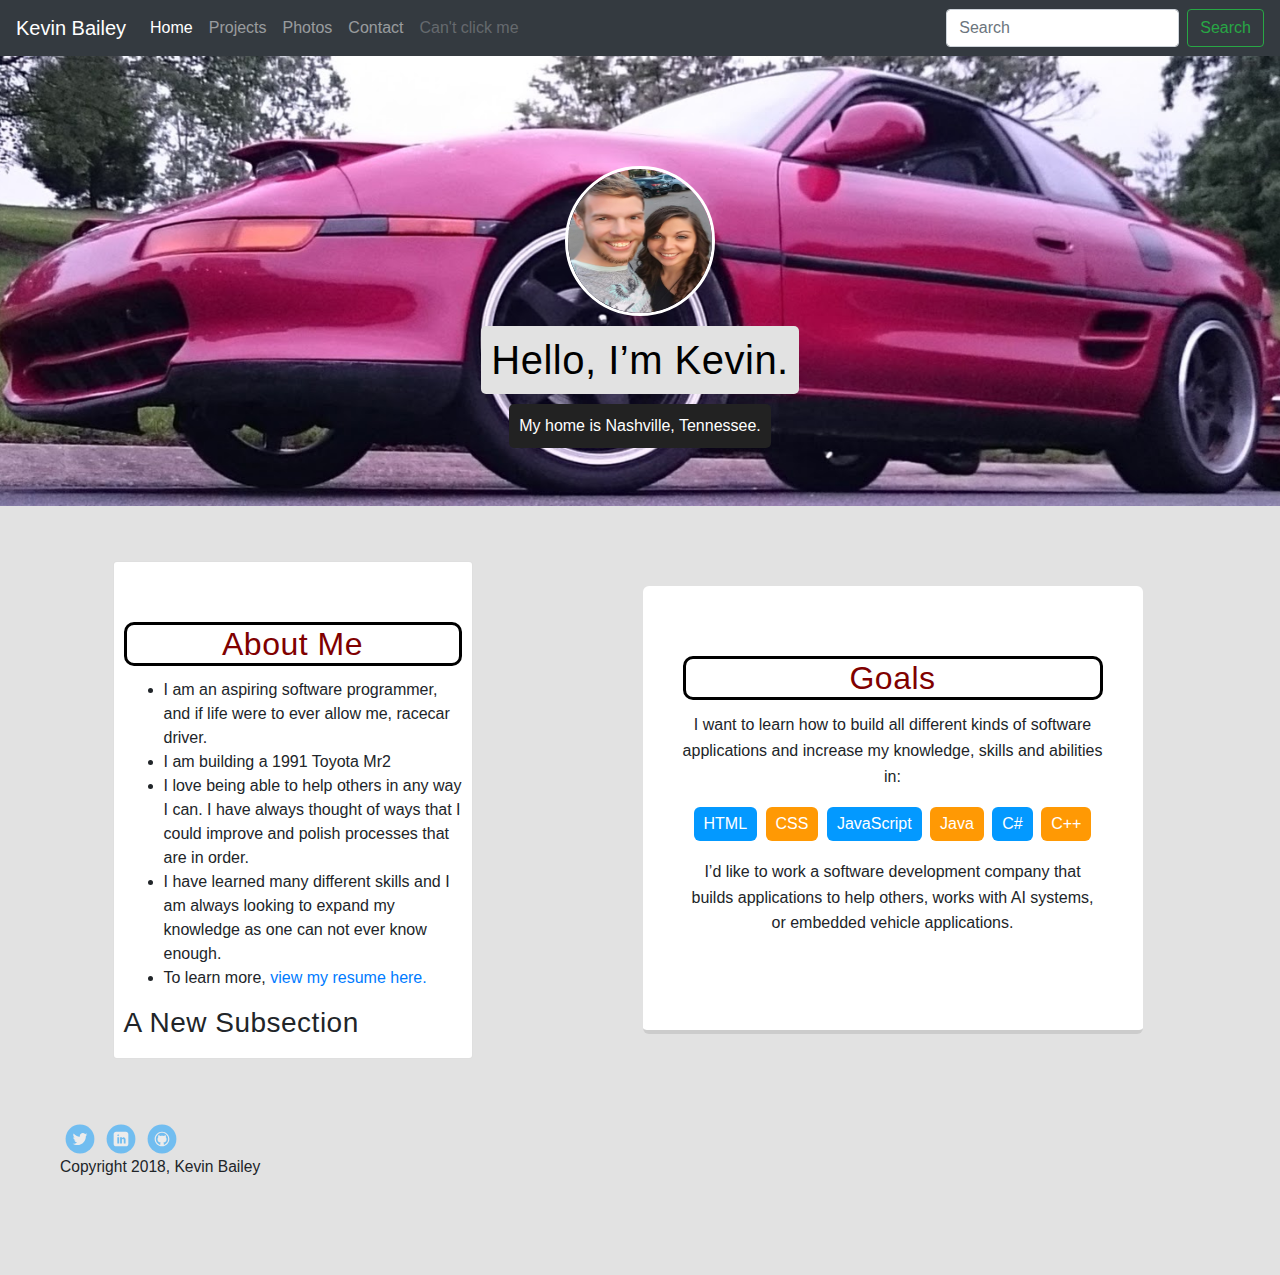
<file: project/index.html>
<!doctype html>
<html lang="en">
  <head>
      <meta charset="utf-8">
      <title>Kevin Bailey's Profile</title>
      <meta name="viewport" content="width=device-width, initial-scale=1.0">
      <link rel="stylesheet" href="styles.css">
      <link href="https://fonts.googleapis.com/css?family=Lato" rel="stylesheet">
      <link rel="stylesheet" href="https://maxcdn.bootstrapcdn.com/bootstrap/4.0.0/css/bootstrap.min.css" integrity="sha384-Gn5384xqQ1aoWXA+058RXPxPg6fy4IWvTNh0E263XmFcJlSAwiGgFAW/dAiS6JXm" crossorigin="anonymous">
  </head>
  <body id="index">
    <!-- <div class="main-nav">
        <ul class="nav">
          <li class="name">Kevin Bailey</li>
          <li><a href="index.html">Home</a></li>
          <li><a href="resume.html">Experience</a></li>
          <li><a href="photos.html">Photos</a></li>
          <li><a href="Contact.html">Contact Me</a></li>
        </ul>
    </div> -->
    <nav class="navbar navbar-expand-lg navbar-dark bg-dark">
      <a class="navbar-brand" href="#">Kevin Bailey</a>
      <button class="navbar-toggler" type="button" data-toggle="collapse" data-target="#navbarSupportedContent" aria-controls="navbarSupportedContent" aria-expanded="false" aria-label="Toggle navigation">
        <span class="navbar-toggler-icon"></span>
      </button>
    
      <div class="collapse navbar-collapse" id="navbarSupportedContent">
        <ul class="navbar-nav mr-auto">
          <li class="nav-item active">
            <a class="nav-link" href="index.html">Home <span class="sr-only">(current)</span></a>
          </li>
          <li class="nav-item">
            <a class="nav-link" href="resume.html">Projects</a>
          </li>
          <li class="nav-item">
            <a class="nav-link" href="photos.html">Photos</a>
          </li>
          <li class="nav-item">
            <a class="nav-link" href="Contact.html">Contact</a>
          </li>
          <li class="nav-item">
            <a class="nav-link disabled" href="broken.html">Can't click me</a>
          </li>
        </ul>
        <form class="form-inline my-2 my-lg-0">
          <input class="form-control mr-sm-2" type="search" placeholder="Search" aria-label="Search">
          <button class="btn btn-outline-success my-2 my-sm-0" type="submit">Search</button>
        </form>
      </div>
    </nav>

    <header id="maria">
      <img src="images/Kevin-and-Kala.jpg" alt="Part of The Kevin" class="profile-image">
      <h1 class="tag name">Hello, I’m Kevin.</h1>
      <p class="tag location">My home is Nashville, Tennessee.</p>
    </header>

    <main class="flex">
      <div class="card">
        <h2 class="card-title">About Me</h2>
        <ul>
            <li>I am an aspiring software programmer, and if life were to ever allow me, racecar driver.</li>
            <li>I am building a 1991 Toyota Mr2</li>
            <li>I love being able to help others in any way I can. I have always thought of ways that I could improve and polish processes that are in order.</li>
            <li>I have learned many different skills and I am always looking to expand my knowledge <base href=""> as one can not ever know enough. </li>
            <li>To learn more, <a href="resume.html">view my resume here.</a></li>
         </ul>
         <h3>A New Subsection</h3>
      </div>

      <div class="card2">
        <h2 class="card-title">Goals</h2>
        <p>I want to learn how to build all different kinds of software applications and increase my knowledge, skills and abilities in:</p>
        <ul class="skills">
          <li>HTML</li>
          <li>CSS</li>
          <li>JavaScript</li>
          <li>Java</li>
          <li>C#</li>
          <li>C++</li>
        </ul>
        <p>I’d like to work a software development company that builds applications to help others, works with AI systems, or embedded vehicle applications.</p>
      </div>

    </main>
    <footer>
      <ul>
        <li><a href="#" class="social twitter">Twitter</a></li>
        <li><a href="https://www.linkedin.com/in/kevin-bailey-a70630178/" class="social linkedin">LinkedIn</a></li>
        <li><a href="https://github.com/redSW20" class="social github">Github</a></li>
      </ul>
      <p class="copyright">Copyright 2018, Kevin Bailey</p>
    </footer>
    <script src="https://code.jquery.com/jquery-3.2.1.slim.min.js" integrity="sha384-KJ3o2DKtIkvYIK3UENzmM7KCkRr/rE9/Qpg6aAZGJwFDMVNA/GpGFF93hXpG5KkN" crossorigin="anonymous"></script>
    <script src="https://cdnjs.cloudflare.com/ajax/libs/popper.js/1.12.9/umd/popper.min.js" integrity="sha384-ApNbgh9B+Y1QKtv3Rn7W3mgPxhU9K/ScQsAP7hUibX39j7fakFPskvXusvfa0b4Q" crossorigin="anonymous"></script>
    <script src="https://maxcdn.bootstrapcdn.com/bootstrap/4.0.0/js/bootstrap.min.js" integrity="sha384-JZR6Spejh4U02d8jOt6vLEHfe/JQGiRRSQQxSfFWpi1MquVdAyjUar5+76PVCmYl" crossorigin="anonymous"></script>
  </body>
</html>
</file>
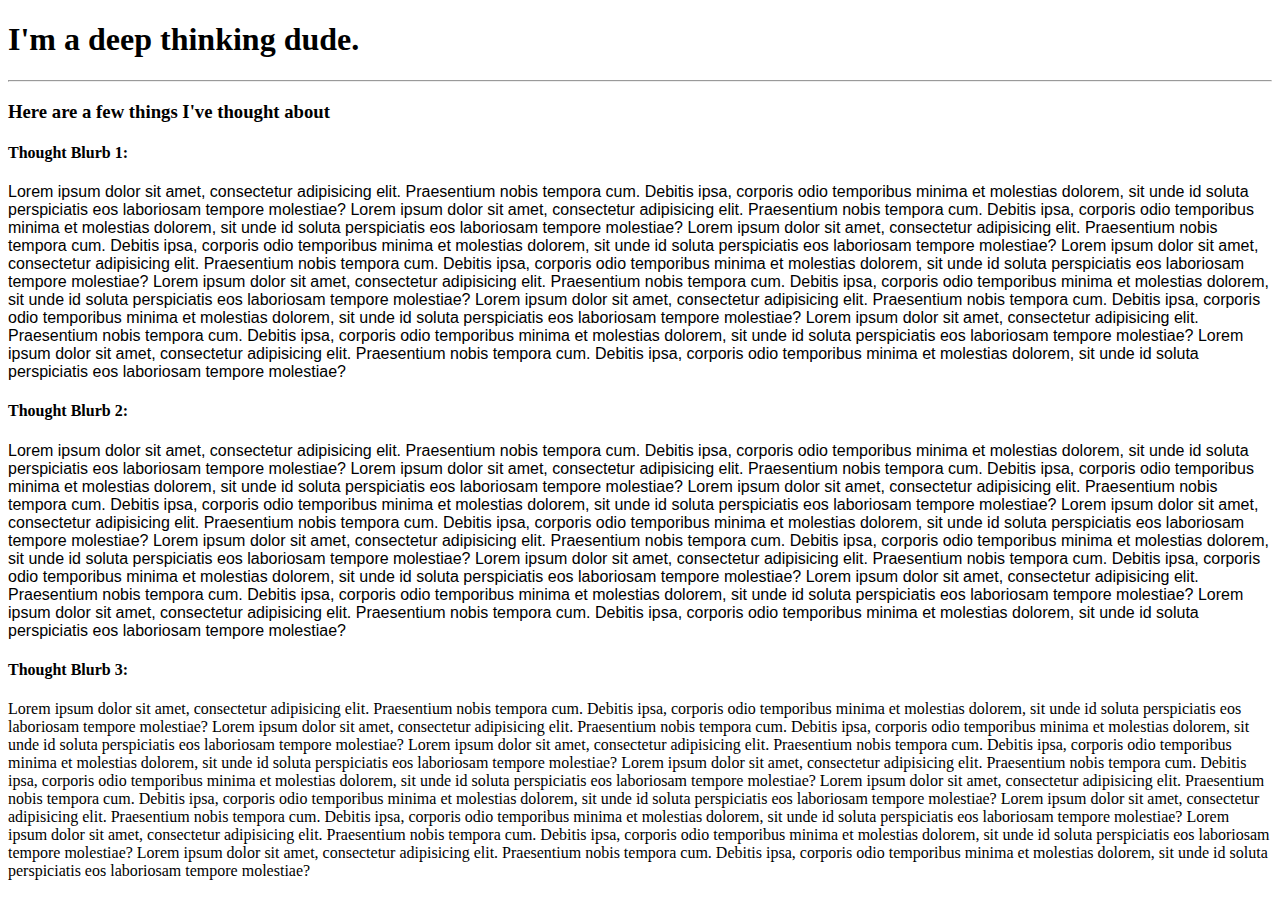
<file: Classwork/HTML-fontpractice/index.html>
<!-- Google Fonts Demo -->

<!-- Instructor: add in a Google font of your choice! -->
<!DOCTYPE html>
<html lang="en-us">
  <head>

    <meta charset="UTF-8">
    <title>Stuff I Think About</title>
    <link href="https://fonts.googleapis.com/css?family=Lato" rel="stylesheet">

    <!-- CSS Reference -->
    <link rel="stylesheet" href="style.css">

  </head>

  <body>

    <h1>I'm a deep thinking dude.</h1>

    <hr>

    <h3>Here are a few things I've thought about</h3>

    <h4>Thought Blurb 1:</h4>
    <p class="thought1">
      Lorem ipsum dolor sit amet, consectetur adipisicing elit. Praesentium nobis tempora cum. Debitis ipsa, corporis odio temporibus minima et molestias dolorem, sit unde id soluta perspiciatis eos laboriosam tempore molestiae? Lorem ipsum dolor sit amet, consectetur adipisicing elit. Praesentium nobis tempora cum. Debitis ipsa, corporis odio temporibus minima et molestias dolorem, sit unde id soluta perspiciatis eos laboriosam tempore molestiae? Lorem ipsum dolor sit amet, consectetur adipisicing elit. Praesentium nobis tempora cum. Debitis ipsa, corporis odio temporibus minima et molestias dolorem, sit unde id soluta perspiciatis eos laboriosam tempore molestiae? Lorem ipsum dolor sit amet, consectetur adipisicing elit. Praesentium nobis tempora cum. Debitis ipsa, corporis odio temporibus minima et molestias dolorem, sit unde id soluta perspiciatis eos laboriosam tempore molestiae? Lorem ipsum dolor sit amet, consectetur adipisicing elit. Praesentium nobis tempora cum. Debitis ipsa, corporis odio temporibus minima et molestias dolorem, sit unde id soluta perspiciatis eos laboriosam tempore molestiae? Lorem ipsum dolor sit amet, consectetur adipisicing elit. Praesentium nobis tempora cum. Debitis ipsa, corporis odio temporibus minima et molestias dolorem, sit unde id soluta perspiciatis eos laboriosam tempore molestiae? Lorem ipsum dolor sit amet, consectetur adipisicing elit. Praesentium nobis tempora cum. Debitis ipsa, corporis odio temporibus minima et molestias dolorem, sit unde id soluta perspiciatis eos laboriosam tempore molestiae? Lorem ipsum dolor sit amet, consectetur adipisicing elit. Praesentium nobis tempora cum. Debitis ipsa, corporis odio temporibus minima et molestias dolorem, sit unde id soluta perspiciatis eos laboriosam tempore molestiae?
    </p>
      
    <h4>Thought Blurb 2:</h4>
    <p class="thought2">
      Lorem ipsum dolor sit amet, consectetur adipisicing elit. Praesentium nobis tempora cum. Debitis ipsa, corporis odio temporibus minima et molestias dolorem, sit unde id soluta perspiciatis eos laboriosam tempore molestiae? Lorem ipsum dolor sit amet, consectetur adipisicing elit. Praesentium nobis tempora cum. Debitis ipsa, corporis odio temporibus minima et molestias dolorem, sit unde id soluta perspiciatis eos laboriosam tempore molestiae? Lorem ipsum dolor sit amet, consectetur adipisicing elit. Praesentium nobis tempora cum. Debitis ipsa, corporis odio temporibus minima et molestias dolorem, sit unde id soluta perspiciatis eos laboriosam tempore molestiae? Lorem ipsum dolor sit amet, consectetur adipisicing elit. Praesentium nobis tempora cum. Debitis ipsa, corporis odio temporibus minima et molestias dolorem, sit unde id soluta perspiciatis eos laboriosam tempore molestiae? Lorem ipsum dolor sit amet, consectetur adipisicing elit. Praesentium nobis tempora cum. Debitis ipsa, corporis odio temporibus minima et molestias dolorem, sit unde id soluta perspiciatis eos laboriosam tempore molestiae? Lorem ipsum dolor sit amet, consectetur adipisicing elit. Praesentium nobis tempora cum. Debitis ipsa, corporis odio temporibus minima et molestias dolorem, sit unde id soluta perspiciatis eos laboriosam tempore molestiae? Lorem ipsum dolor sit amet, consectetur adipisicing elit. Praesentium nobis tempora cum. Debitis ipsa, corporis odio temporibus minima et molestias dolorem, sit unde id soluta perspiciatis eos laboriosam tempore molestiae? Lorem ipsum dolor sit amet, consectetur adipisicing elit. Praesentium nobis tempora cum. Debitis ipsa, corporis odio temporibus minima et molestias dolorem, sit unde id soluta perspiciatis eos laboriosam tempore molestiae?
    </p>

    <h4>Thought Blurb 3:</h4>
    <p class="thought3">
      Lorem ipsum dolor sit amet, consectetur adipisicing elit. Praesentium nobis tempora cum. Debitis ipsa, corporis odio temporibus minima et molestias dolorem, sit unde id soluta perspiciatis eos laboriosam tempore molestiae? Lorem ipsum dolor sit amet, consectetur adipisicing elit. Praesentium nobis tempora cum. Debitis ipsa, corporis odio temporibus minima et molestias dolorem, sit unde id soluta perspiciatis eos laboriosam tempore molestiae? Lorem ipsum dolor sit amet, consectetur adipisicing elit. Praesentium nobis tempora cum. Debitis ipsa, corporis odio temporibus minima et molestias dolorem, sit unde id soluta perspiciatis eos laboriosam tempore molestiae? Lorem ipsum dolor sit amet, consectetur adipisicing elit. Praesentium nobis tempora cum. Debitis ipsa, corporis odio temporibus minima et molestias dolorem, sit unde id soluta perspiciatis eos laboriosam tempore molestiae? Lorem ipsum dolor sit amet, consectetur adipisicing elit. Praesentium nobis tempora cum. Debitis ipsa, corporis odio temporibus minima et molestias dolorem, sit unde id soluta perspiciatis eos laboriosam tempore molestiae? Lorem ipsum dolor sit amet, consectetur adipisicing elit. Praesentium nobis tempora cum. Debitis ipsa, corporis odio temporibus minima et molestias dolorem, sit unde id soluta perspiciatis eos laboriosam tempore molestiae? Lorem ipsum dolor sit amet, consectetur adipisicing elit. Praesentium nobis tempora cum. Debitis ipsa, corporis odio temporibus minima et molestias dolorem, sit unde id soluta perspiciatis eos laboriosam tempore molestiae? Lorem ipsum dolor sit amet, consectetur adipisicing elit. Praesentium nobis tempora cum. Debitis ipsa, corporis odio temporibus minima et molestias dolorem, sit unde id soluta perspiciatis eos laboriosam tempore molestiae?
    </p>
    
  </body>

</html>
</file>
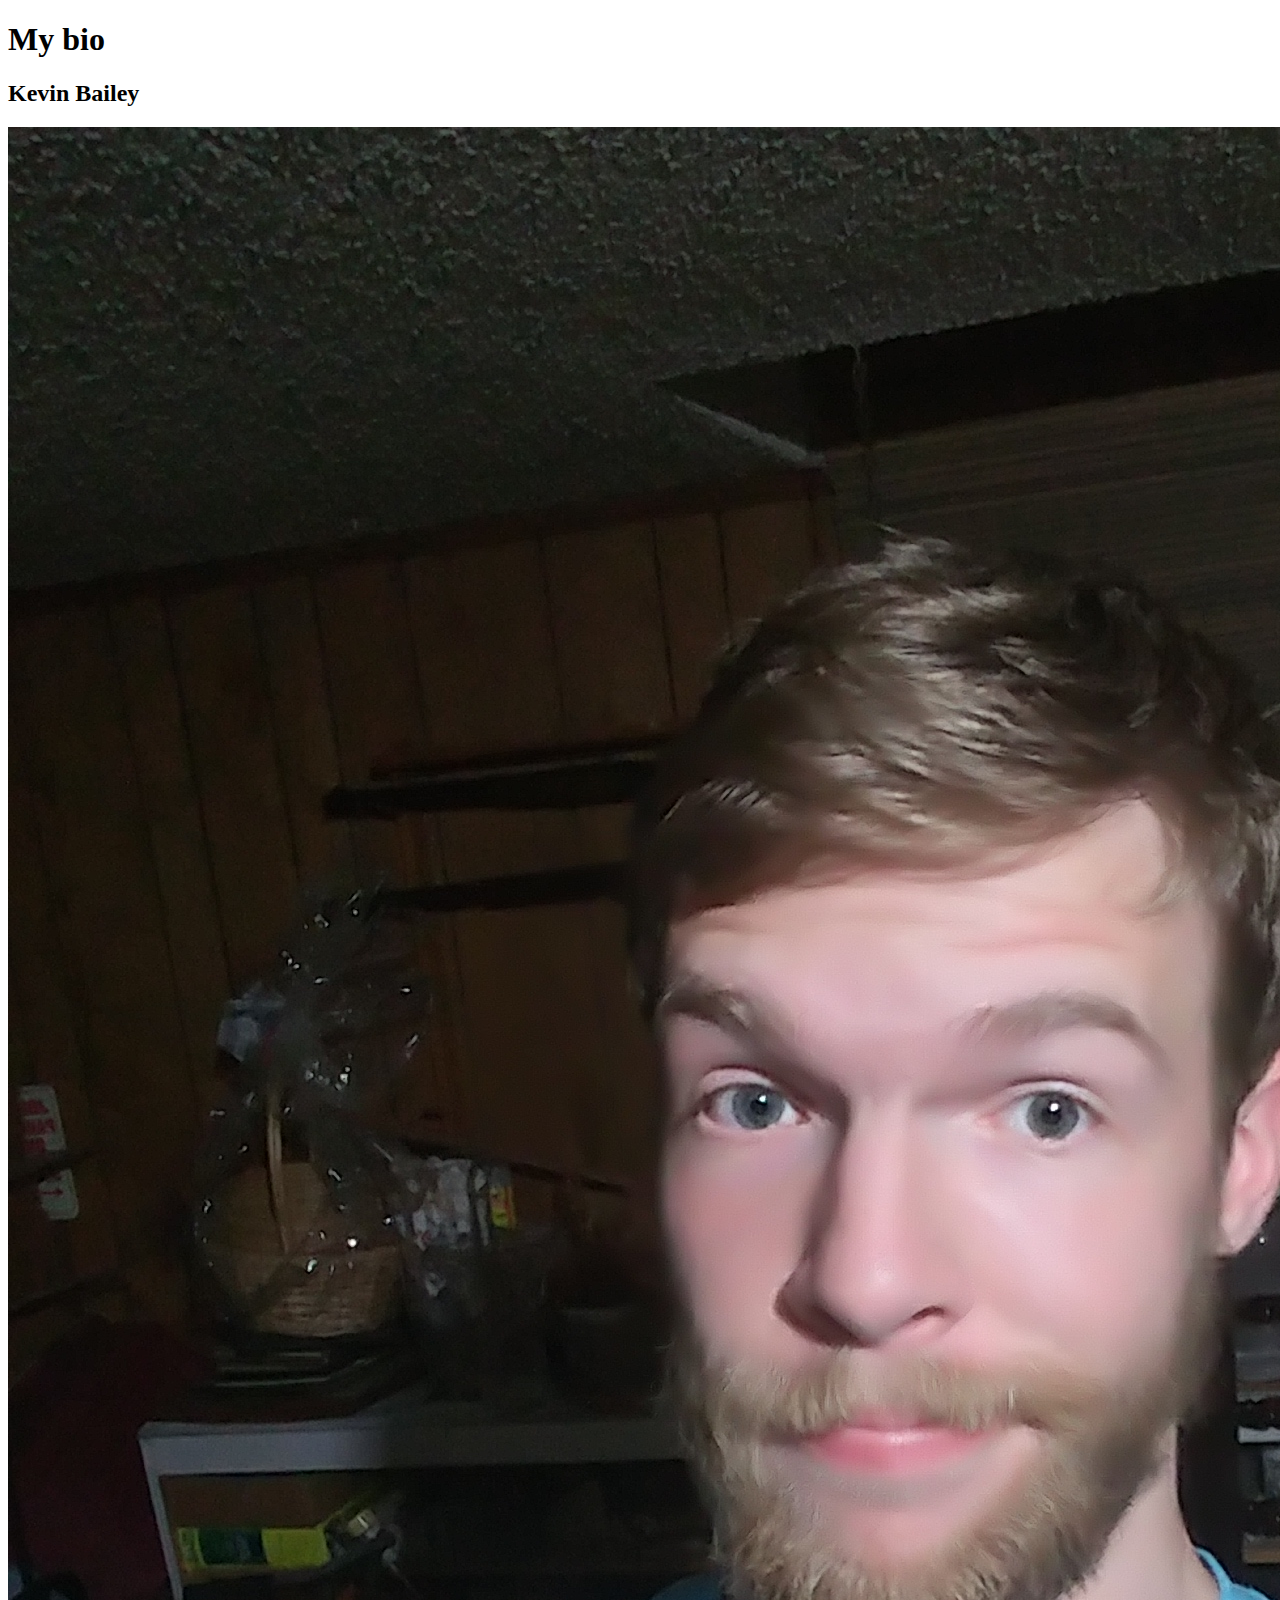
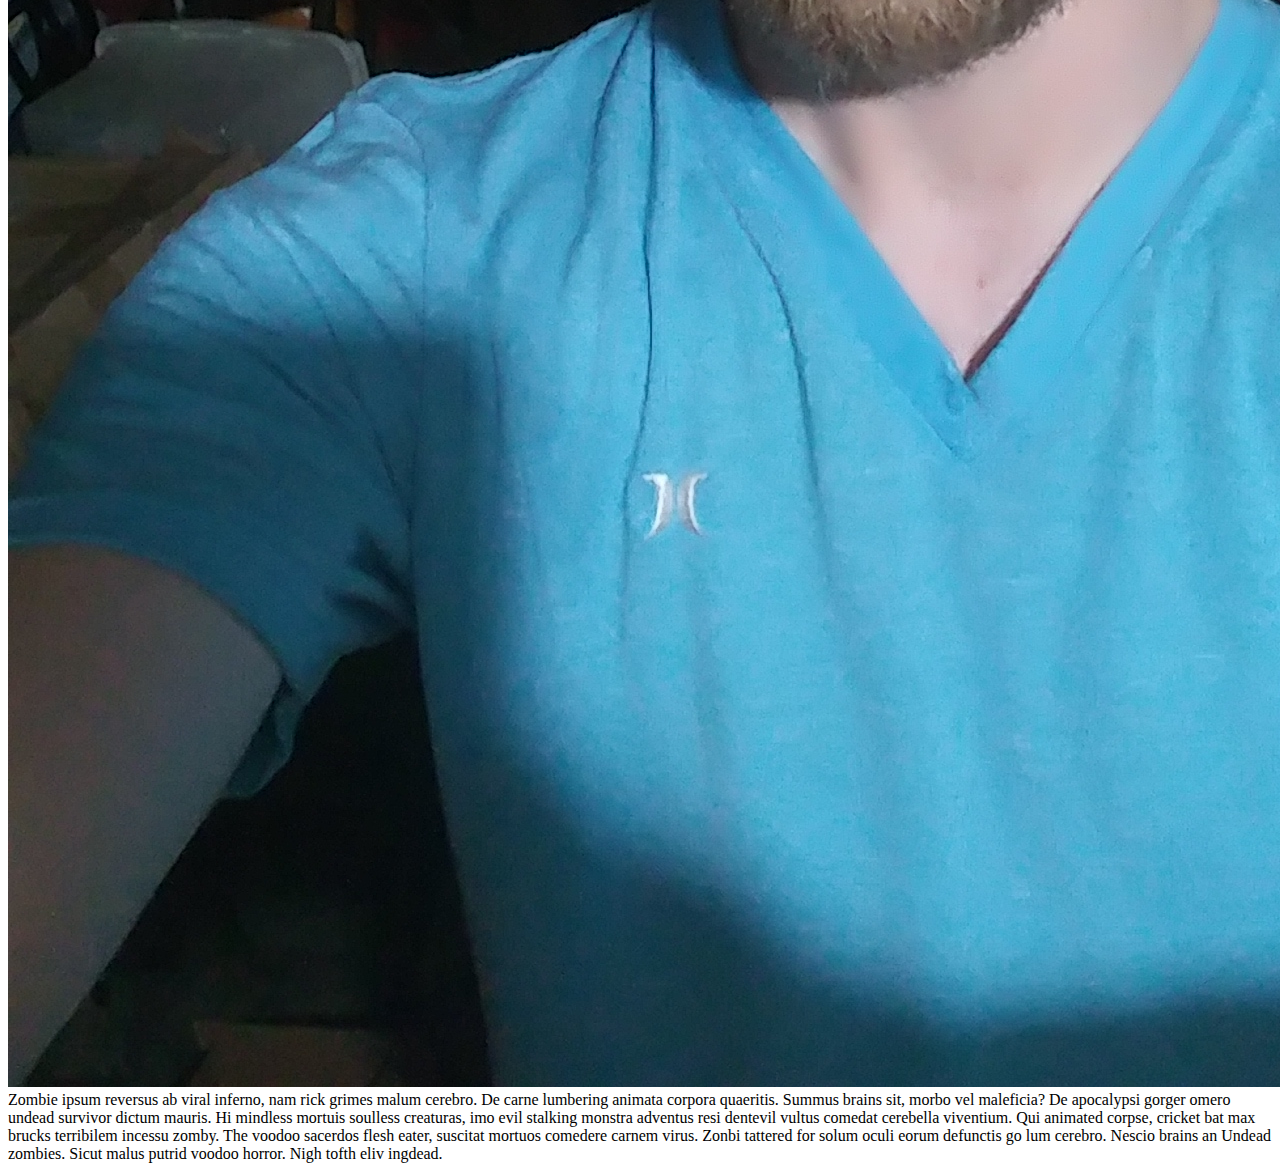
<file: Classwork/bio.html>
<!DOCTYPE HTML>

<html>

<head>
	<title>Personal bio with ipsum</title>
</head>

<body>
    <h1>My bio</h1>

    <h2>Kevin Bailey</h2>

    <img src="images/me.jpg">

    Zombie ipsum reversus ab viral inferno, nam rick grimes malum cerebro. De carne lumbering animata corpora quaeritis. Summus brains sit​​, morbo vel maleficia? De apocalypsi gorger omero undead survivor dictum mauris. Hi mindless mortuis soulless creaturas, imo evil stalking monstra adventus resi dentevil vultus comedat cerebella viventium. Qui animated corpse, cricket bat max brucks terribilem incessu zomby. The voodoo sacerdos flesh eater, suscitat mortuos comedere carnem virus. Zonbi tattered for solum oculi eorum defunctis go lum cerebro. Nescio brains an Undead zombies. Sicut malus putrid voodoo horror. Nigh tofth eliv ingdead.





</body>

</html>
</file>
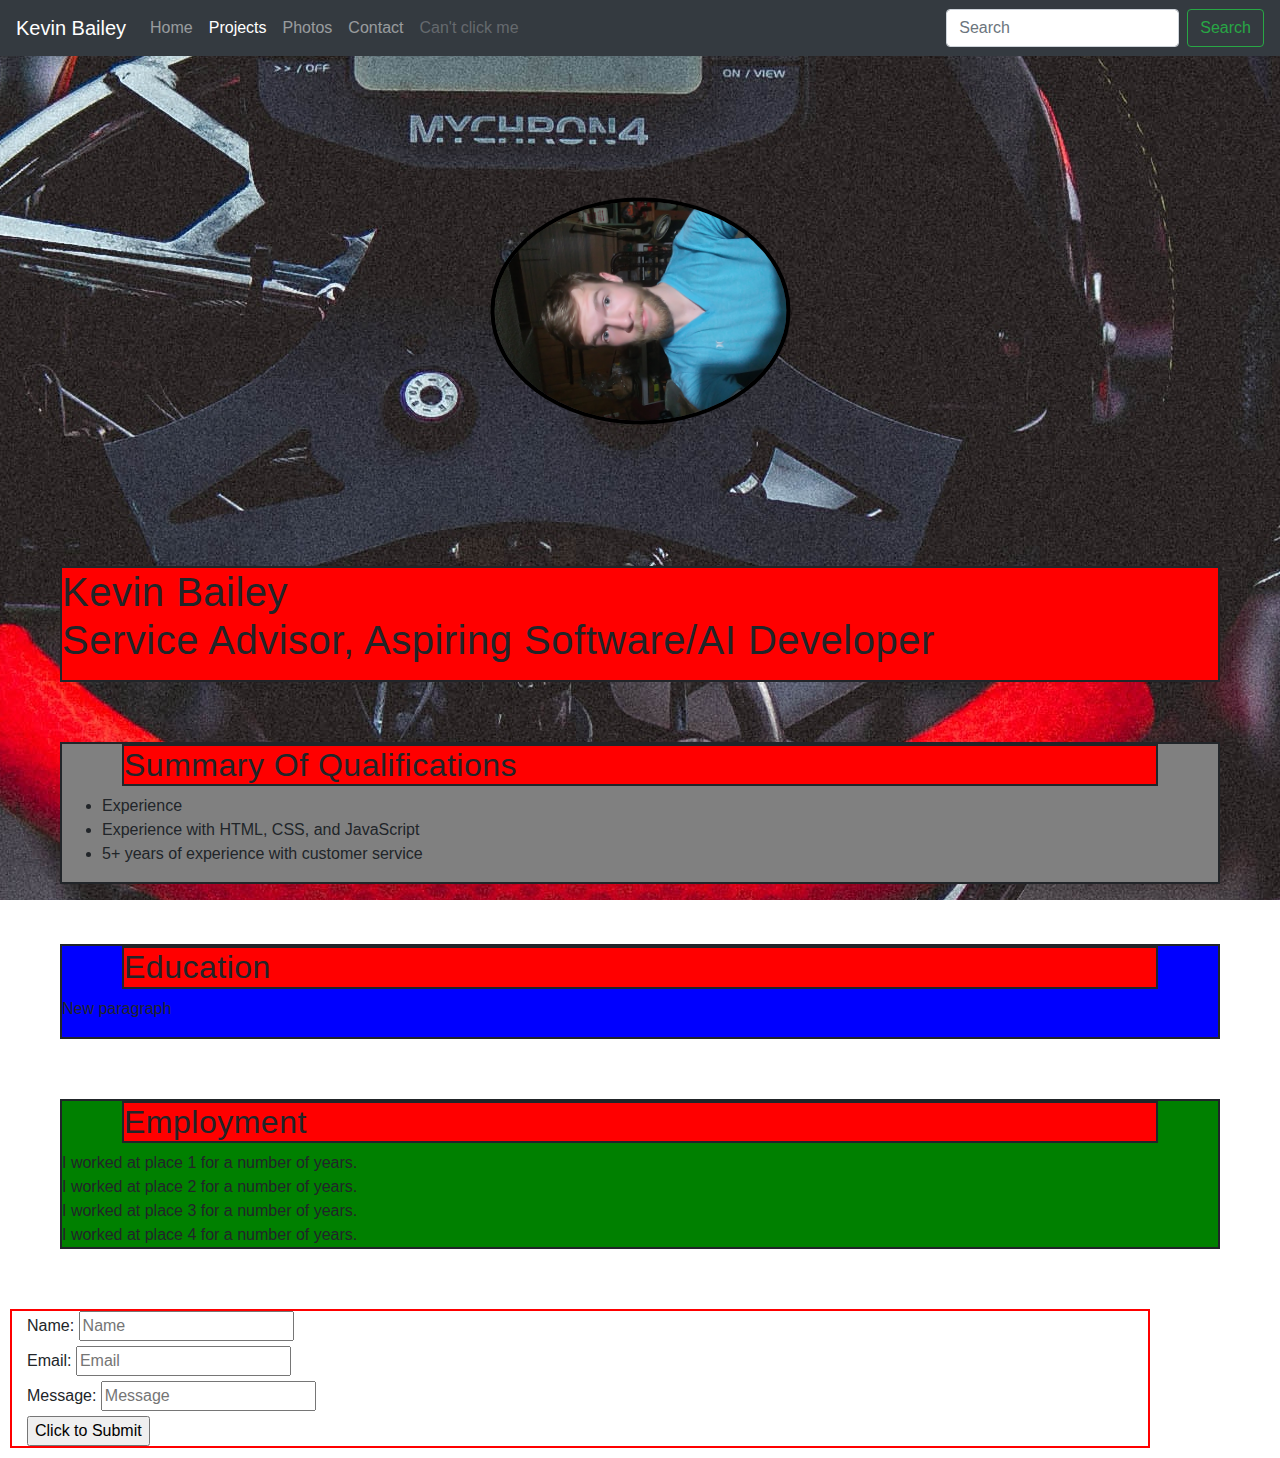
<file: project/resume.html>
<!DOCTYPE html>
<html>

<head>
  <meta charset="utf-8">
  <title>Kevin Bailey's Resume</title>
  <link rel="stylesheet" href="styles.css">
  <link rel="stylesheet" href="resume.css">
  <link href="https://fonts.googleapis.com/css?family=Lato" rel="stylesheet">
  <link rel="stylesheet" href="https://maxcdn.bootstrapcdn.com/bootstrap/4.0.0/css/bootstrap.min.css" integrity="sha384-Gn5384xqQ1aoWXA+058RXPxPg6fy4IWvTNh0E263XmFcJlSAwiGgFAW/dAiS6JXm" crossorigin="anonymous">
</head>

<!-- <body>
  <div class="main-nav">
      <ul class="nav">
        <li class="name">Kevin Bailey</li>
        <li><a href="index.html">Home</a></li>
        <li><a href="resume.html">Projects</a></li>
        <li><a href="photos.html">Photos</a></li>
        <li><a href="Contact.html">Contact Me</a></li>
      </ul>
  </div> -->

  <nav class="navbar navbar-expand-lg navbar-dark bg-dark">
    <a class="navbar-brand" href="#">Kevin Bailey</a>
    <button class="navbar-toggler" type="button" data-toggle="collapse" data-target="#navbarSupportedContent" aria-controls="navbarSupportedContent" aria-expanded="false" aria-label="Toggle navigation">
      <span class="navbar-toggler-icon"></span>
    </button>
  
    <div class="collapse navbar-collapse" id="navbarSupportedContent">
      <ul class="navbar-nav mr-auto">
        <li class="nav-item">
          <a class="nav-link" href="index.html">Home <span class="sr-only">(current)</span></a>
        </li>
        <li class="nav-item active">
          <a class="nav-link" href="resume.html">Projects</a>
        </li>
        <li class="nav-item">
          <a class="nav-link" href="photos.html">Photos</a>
        </li>
        <li class="nav-item">
          <a class="nav-link" href="Contact.html">Contact</a>
        </li>
        <li class="nav-item">
          <a class="nav-link disabled" href="broken.html">Can't click me</a>
        </li>
      </ul>
      <form class="form-inline my-2 my-lg-0">
        <input class="form-control mr-sm-2" type="search" placeholder="Search" aria-label="Search">
        <button class="btn btn-outline-success my-2 my-sm-0" type="submit">Search</button>
      </form>
    </div>
  </nav>


  <header>
    <img src="images/me.jpg" alt="Kevin Bailey " class="main-image">
  </header>

  <article class="title">
    <h1>Kevin Bailey
      <p>Service Advisor, Aspiring Software/AI Developer</p>
    </h1>

  </article>

  <div id="Experience">
    <h2 class="section-title">Summary of Qualifications</h2>
    <ul>
      <li>Experience </li>
      <li>Experience with HTML, CSS, and JavaScript</li>
      <li>5+ years of experience with customer service</li>
    </ul>
  </div>

  <div id="Education">
    <h2 class="section-title">Education</h2>
    <p>New paragraph</p>
  </div>

  <div id="Employment">
    <h2 class="section-title">Employment</h2>
    <!-- still need to detail the articles from exercise 1-->
    <article>I worked at place 1 for a number of years.</article>

    <article>I worked at place 2 for a number of years.</article>

    <article>I worked at place 3 for a number of years.</article>

    <article>I worked at place 4 for a number of years.</article>
  </div>

  <!-- Contact form -->
  <div class="container" id="contact-us">
    <form action="">
      <label for="Name">Name:</label>
      <input type="text" id="Name" placeholder="Name">

      <br>

      <form action="">
        <label for="email">Email:</label>
        <input type="text" id="Email" placeholder="Email">

        <br>

        <form action="">
          <label for="Message">Message:</label>
          <input type="text" id="Message" placeholder="Message">

          <br>

          <input type="submit" value="Click to Submit">
        </form>
  </div>

</html>
</file>
<file: project/styles.css>
/* Global Layout Set-up */
* {
  box-sizing: border-box;
}

body {
  margin: 0;
  padding: 0;
  text-align: center;
  font-family: 'Lato', serif;
  color: #222;
  background: url('images/BG.jpg') center fixed;
}
body#index{
  background: #e2e2e2;
}
/* Link Styles */

a {
  text-decoration: none;
  color: #0499ff;
}
a:hover {
  color: #6633ff;
}

/* Section Styles */

.main-nav {
  width: 100%;
  background: black;
  min-height: 30px;
  padding: 10px;
  position: fixed;
  text-align: center;
}
.nav {
  display: flex;
  justify-content: space-around;
  font-weight: 700;
  list-style-type: none;
  margin: 0 auto;
  padding: 0;
}
.nav .name {
  display: none;
}
.nav li {
  padding: 5px 10px 10px 10px;
}
.nav a {
  transition: all .5s;
}
.nav a:hover {
  color: white
}

header {
  text-align: center;
  overflow: hidden;
  padding-top: 20px;
}
#maria {
  text-align: center;
  background: url('images/Maria.jpg') no-repeat top center ;
  background-size: cover;
  overflow: hidden;
  padding-top: 60px;
}
header {
  line-height: 1.5;
}
header .profile-image {
  margin-top: 50px;
  width: 150px;
  height: 150px;
  border-radius: 50%;
  border: 3px solid white;
  transition: all .5s;
}
header .profile-image:hover {
  transform: scale(1.5) rotate(720deg);
}
.tag {
  background-color: #e2e2e2;
  color: black;
  padding: 10px;
  border-radius: 5px;
  display: table;
  margin: 10px auto;
}
.location {
  background-color: #222;
  color: white;
}
.card {
  margin: 5px;
  padding: 10px;
  max-width: 30%;
  text-align: left;
  background: #fff;
  border-bottom: 4px solid #ccc;
  border-radius: 6px;
}
.card2 {
  margin: 30px;
  padding: 20px 40px 40px;
  max-width: 500px;
  text-align: center;
  background: #fff;
  border-bottom: 4px solid #ccc;
  border-radius: 6px;
}
.card:hover {
  border-color: #ff99ff;
}

ul.skills {
  padding: 0;
  text-align: center;
}

.skills li {
  border-radius: 6px;
  display: inline-block;
  background: #ff9904;
  color: white;
  padding: 5px 10px;
  margin: 2px;
}

.skills li:nth-child(odd) {
  background: #0399ff;
}

footer {
  width: 100%;
  min-height: 30px;
  padding: 20px 0 40px 20px;
}

footer .copyright {
  top: -8px;
  margin-right: 20px;
  font-size: .75em;
}

footer ul {
  list-style-type: none;
  margin: 0;
  padding: 0;
}

footer ul li {
  display: inline-block;
}

a.social {
  display: inline-block;
  text-indent: -9999px;
  margin-left: 5px;
  width: 30px;
  height: 30px;
  background-size: 30px 30px;
  opacity: .5;
  transition: all .25s;
}
a.twitter {
  background-image: url(images/twitter.svg);
}
a.linkedin {
  background-image: url(images/linkedin.svg);
}
a.github {
  background-image: url(images/github.svg);
}
a.social:hover {
  opacity: 1;
}
.clearfix {
  clear: both;
}

/* Styles for larger screens */
@media screen and (min-width: 720px) {

  .flex {
      display: flex;
      max-width: 1200px;
      justify-content: space-around;
      margin: 0 auto;
  }

  header {
    min-height: 450px;
  }

  .nav {
    max-width: 1200px;
  }

  .nav .name {
    display: block;
    margin-right: auto;
    color: white;
  }

  main {
    padding-top: 50px;
  }

  main p {
    line-height: 1.6em;
  }

  footer {
    font-size: 1.3em;
    max-width: 1200px;
    margin: 40px auto;
  }

}

h1, h2, h3 {
    color: maroon;
    letter-spacing: .5px;
}

.card-title {
    color: maroon;
    text-align: center;
    border: solid black 3px;
    border-radius: 10px;
    margin-top: 50px;
}
</file>
<file: Classwork/HTML-fontpractice/style.css>
.thought1{
    font-family: 'Nunito', sans-serif;
}

.thought2{
    font-family: 'Josefin Sans', sans-serif;
}
.thought3{
    font-family: 'Bangers', cursive;
}
</file>
<file: project/resume.css>
* {
  box-sizing: border-box;
}

header{
  padding: 45px;
  margin: auto;
}

body {
  font-family: "Lato", sans-serif;
  margin: 0;
  text-align: center;
}



/*  these next lines are all for the top border */


a {
  text-decoration: none;
  color: #0499ff;
}
a:hover {
  color: #6633ff;
}

.main-nav {
  width: 100%;
  background: black;
  min-height: 30px;
  padding: 10px;
  position: fixed;
  text-align: center;
  z-index: 99;
}
.nav {
  display: flex;
  justify-content: space-around;
  font-weight: 700;
  list-style-type: none;
  margin: 0 auto;
  padding: 0;
}
.nav .name {
  display: block;
  color: #0499ff;
}
.nav li {
  padding: 4px 5px 5px 5px;
}
.nav a {
  transition: all .5s;
}
.nav a:hover {
  color: white
}

/*  these above lines are all for the top border */

.main-image {
  border: solid 4px black;
  border-radius: 50%;
  margin: 60px;
  padding: 0px;
  height: 300px;
  transform: rotate(-90deg);

}


h1, h2, h3, h4 {
  background-color: red;
  padding: 0px;
  border: solid;
  border-width: 2px;
  margin: 60px;
}

#Experience {
  background-color: grey;
  padding: 0px;
  border: solid;
  border-width: 2px;
  margin: 60px;
}

#Education {
  background-color: blue;
  padding: 0px;
  border: solid;
  border-width: 2px;
  margin: 60px;
}

#Employment {
  background-color: green;
  padding: 0px;
  border: solid;
  border-width: 2px;
  margin: 60px;
}

.section-title {
  text-transform: capitalize;
}

#contact-us{
  border: solid 2px red;
  margin: 10px;
}
</file>
